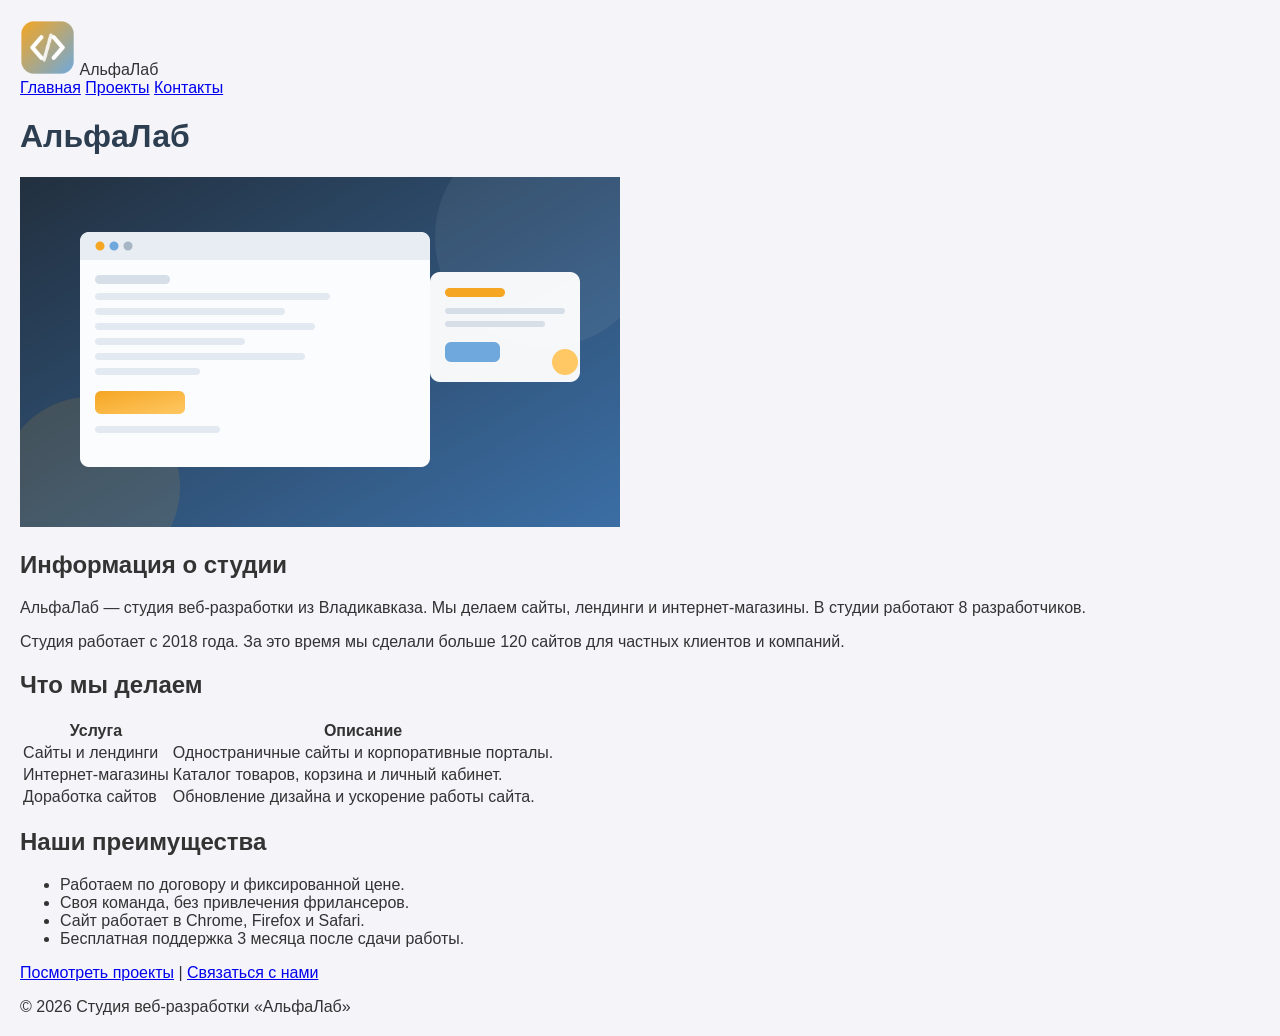
<file: index.html>
<!DOCTYPE html>
<html lang="ru">
<head>
    <meta charset="UTF-8">
    <meta name="viewport" content="width=device-width, initial-scale=1.0">
    <title>АльфаЛаб</title>
    <link rel="stylesheet" href="style.css">
</head>
<body>

<!-- Шапка: логотип (картинка) и название сайта -->
<div class="header">
    <img src="images/logo.png" alt="Логотип сайта" width="55" height="55">
    <span class="site-name">АльфаЛаб</span>
    <div class="nav">
        <a href="index.html">Главная</a>
        <a href="project.html">Проекты</a>
        <a href="contact.html">Контакты</a>
    </div>
</div>

<!-- Название сайта -->
<h1>АльфаЛаб</h1>

<!-- Картинка -->
<img src="images/hero.png" alt="Работа над сайтом" width="600">

<!-- Информация о сайте -->
<h2>Информация о студии</h2>
<p>
    АльфаЛаб — студия веб-разработки из Владикавказа. Мы делаем сайты,
    лендинги и интернет-магазины. В студии работают 8 разработчиков.
</p>
<p>
    Студия работает с 2018 года. За это время мы сделали больше 120
    сайтов для частных клиентов и компаний.
</p>

<h2>Что мы делаем</h2>
<table>
    <tr>
        <th>Услуга</th>
        <th>Описание</th>
    </tr>
    <tr>
        <td>Сайты и лендинги</td>
        <td>Одностраничные сайты и корпоративные порталы.</td>
    </tr>
    <tr>
        <td>Интернет-магазины</td>
        <td>Каталог товаров, корзина и личный кабинет.</td>
    </tr>
    <tr>
        <td>Доработка сайтов</td>
        <td>Обновление дизайна и ускорение работы сайта.</td>
    </tr>
</table>

<h2>Наши преимущества</h2>
<ul>
    <li>Работаем по договору и фиксированной цене.</li>
    <li>Своя команда, без привлечения фрилансеров.</li>
    <li>Сайт работает в Chrome, Firefox и Safari.</li>
    <li>Бесплатная поддержка 3 месяца после сдачи работы.</li>
</ul>

<p>
    <a href="project.html">Посмотреть проекты</a> |
    <a href="contact.html">Связаться с нами</a>
</p>

<div class="footer">
    © 2026 Студия веб-разработки «АльфаЛаб»
</div>

</body>
</html>
</file>
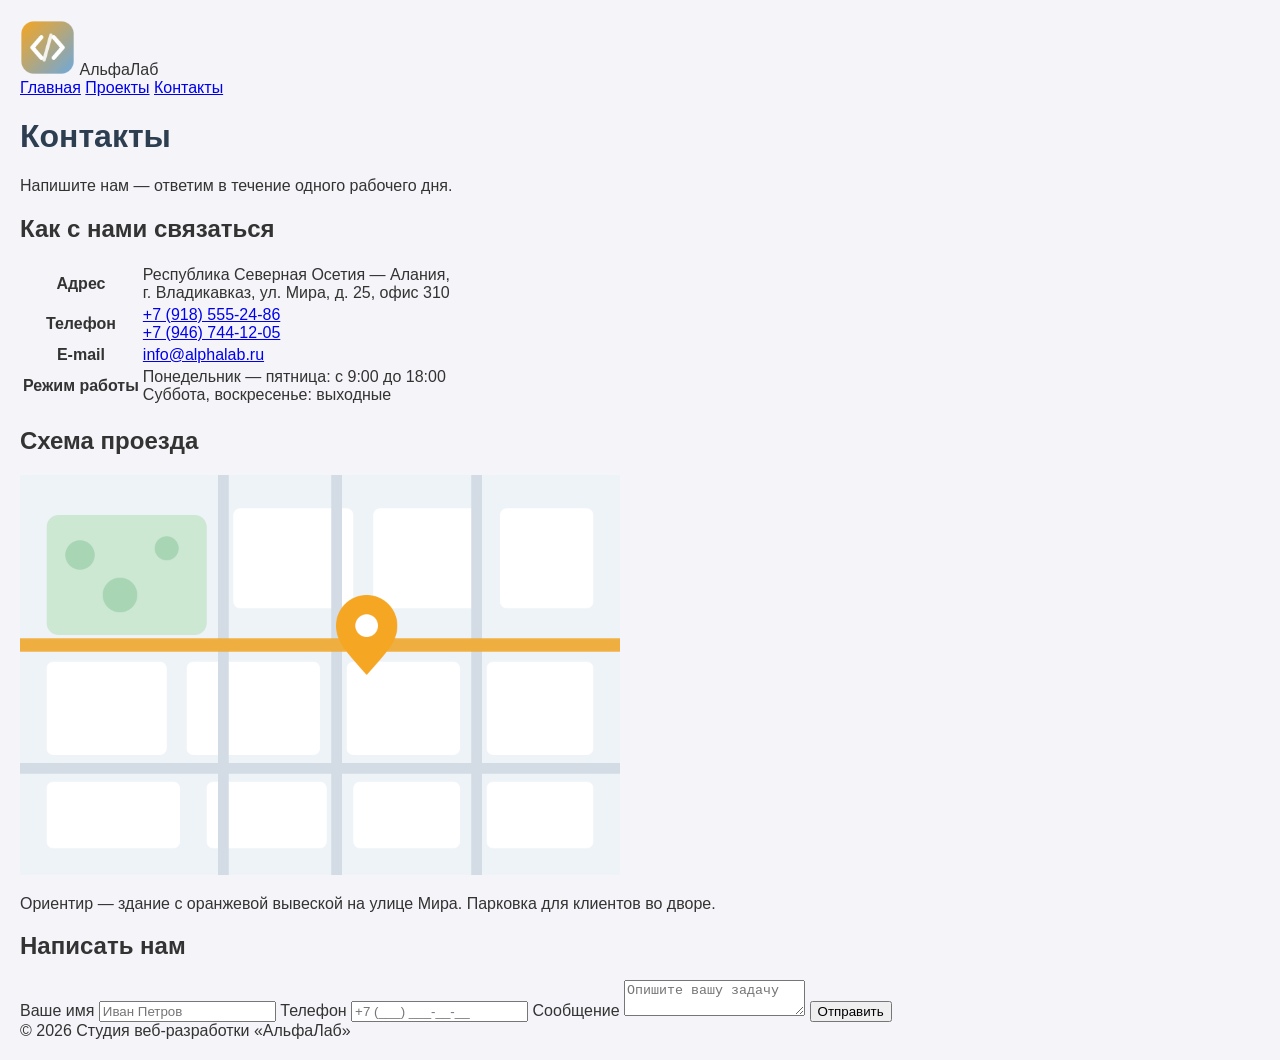
<file: contact.html>
<!DOCTYPE html>
<html lang="ru">
<head>
    <meta charset="UTF-8">
    <meta name="viewport" content="width=device-width, initial-scale=1.0">
    <title>Контакты — АльфаЛаб</title>
    <link rel="stylesheet" href="style.css">
</head>
<body>

<div class="header">
    <img src="images/logo.png" alt="Логотип сайта" width="55" height="55">
    <span class="site-name">АльфаЛаб</span>
    <div class="nav">
        <a href="index.html">Главная</a>
        <a href="project.html">Проекты</a>
        <a href="contact.html">Контакты</a>
    </div>
</div>

<h1>Контакты</h1>
<p>Напишите нам — ответим в течение одного рабочего дня.</p>

<!-- Адрес, телефон и другие контакты -->
<h2>Как с нами связаться</h2>
<table>
    <tr>
        <th>Адрес</th>
        <td>
            Республика Северная Осетия — Алания,<br>
            г. Владикавказ, ул. Мира, д. 25, офис 310
        </td>
    </tr>
    <tr>
        <th>Телефон</th>
        <td>
            <a href="tel:+79185552486">+7 (918) 555-24-86</a><br>
            <a href="tel:+79467441205">+7 (946) 744-12-05</a>
        </td>
    </tr>
    <tr>
        <th>E-mail</th>
        <td><a href="mailto:info@alphalab.ru">info@alphalab.ru</a></td>
    </tr>
    <tr>
        <th>Режим работы</th>
        <td>
            Понедельник — пятница: с 9:00 до 18:00<br>
            Суббота, воскресенье: выходные
        </td>
    </tr>
</table>

<!-- Схема проезда -->
<h2>Схема проезда</h2>
<div class="map">
    <img src="images/map.png" alt="Схема проезда к офису" width="600">
</div>
<p>Ориентир — здание с оранжевой вывеской на улице Мира. Парковка для клиентов во дворе.</p>

<!-- Форма обратной связи -->
<h2>Написать нам</h2>
<form action="#" method="post">
    <label for="name">Ваше имя</label>
    <input type="text" id="name" name="name" placeholder="Иван Петров">

    <label for="phone">Телефон</label>
    <input type="tel" id="phone" name="phone" placeholder="+7 (___) ___-__-__">

    <label for="message">Сообщение</label>
    <textarea id="message" name="message" placeholder="Опишите вашу задачу"></textarea>

    <button class="button" type="submit">Отправить</button>
</form>

<div class="footer">
    © 2026 Студия веб-разработки «АльфаЛаб»
</div>

</body>
</html>
</file>
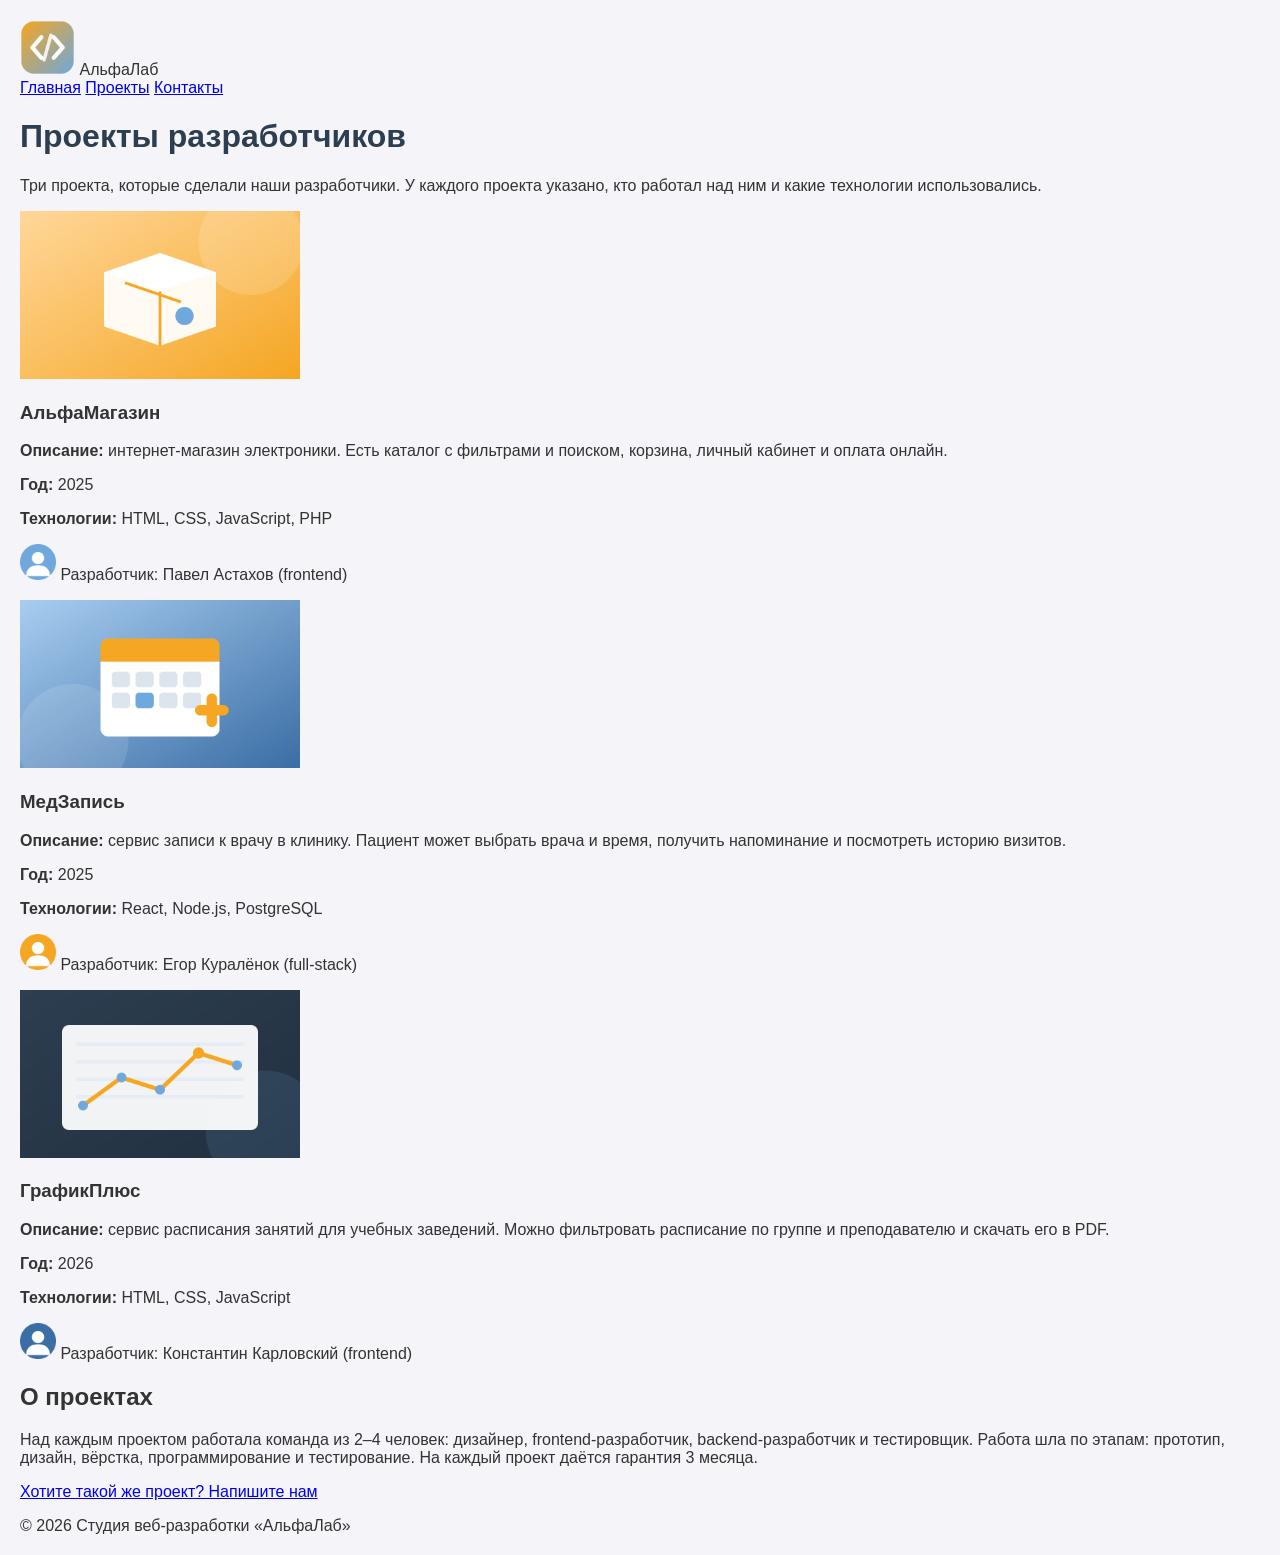
<file: project.html>
<!DOCTYPE html>
<html lang="ru">
<head>
    <meta charset="UTF-8">
    <meta name="viewport" content="width=device-width, initial-scale=1.0">
    <title>Проекты — АльфаЛаб</title>
    <link rel="stylesheet" href="style.css">
</head>
<body>

<div class="header">
    <img src="images/logo.png" alt="Логотип сайта" width="55" height="55">
    <span class="site-name">АльфаЛаб</span>
    <div class="nav">
        <a href="index.html">Главная</a>
        <a href="project.html">Проекты</a>
        <a href="contact.html">Контакты</a>
    </div>
</div>

<h1>Проекты разработчиков</h1>
<p>Три проекта, которые сделали наши разработчики. У каждого проекта указано, кто работал над ним и какие технологии использовались.</p>

<!-- Проект 1 -->
<div class="project">
    <img src="images/project1.png" alt="Проект АльфаМагазин" width="280">
    <h3>АльфаМагазин</h3>
    <p><strong>Описание:</strong> интернет-магазин электроники. Есть каталог с фильтрами и поиском, корзина, личный кабинет и оплата онлайн.</p>
    <p><strong>Год:</strong> 2025</p>
    <p class="tech"><strong>Технологии:</strong> HTML, CSS, JavaScript, PHP</p>
    <p class="author"><img src="images/dev1.png" alt="Павел Астахов" width="36" height="36">
        Разработчик: Павел Астахов (frontend)</p>
    <div class="clear"></div>
</div>

<!-- Проект 2 -->
<div class="project">
    <img src="images/project2.png" alt="Проект МедЗапись" width="280">
    <h3>МедЗапись</h3>
    <p><strong>Описание:</strong> сервис записи к врачу в клинику. Пациент может выбрать врача и время, получить напоминание и посмотреть историю визитов.</p>
    <p><strong>Год:</strong> 2025</p>
    <p class="tech"><strong>Технологии:</strong> React, Node.js, PostgreSQL</p>
    <p class="author"><img src="images/dev2.png" alt="Егор Куралёнок" width="36" height="36">
        Разработчик: Егор Куралёнок (full-stack)</p>
    <div class="clear"></div>
</div>

<!-- Проект 3 -->
<div class="project">
    <img src="images/project3.png" alt="Проект ГрафикПлюс" width="280">
    <h3>ГрафикПлюс</h3>
    <p><strong>Описание:</strong> сервис расписания занятий для учебных заведений. Можно фильтровать расписание по группе и преподавателю и скачать его в PDF.</p>
    <p><strong>Год:</strong> 2026</p>
    <p class="tech"><strong>Технологии:</strong> HTML, CSS, JavaScript</p>
    <p class="author"><img src="images/dev3.png" alt="Константин Карловский" width="36" height="36">
        Разработчик: Константин Карловский (frontend)</p>
    <div class="clear"></div>
</div>

<h2>О проектах</h2>
<p>
    Над каждым проектом работала команда из 2–4 человек: дизайнер,
    frontend-разработчик, backend-разработчик и тестировщик. Работа шла
    по этапам: прототип, дизайн, вёрстка, программирование и тестирование.
    На каждый проект даётся гарантия 3 месяца.
</p>

<p><a href="contact.html">Хотите такой же проект? Напишите нам</a></p>

<div class="footer">
    © 2026 Студия веб-разработки «АльфаЛаб»
</div>

</body>
</html>
</file>
<file: style.css>
/* Стили для страницы price.html */
body {
    font-family: Arial, sans-serif;
    background-color: #f4f4f9;
    margin: 0;
    padding: 20px;
    color: #333;
}

header {
    text-align: center;
    margin-bottom: 30px;
}

h1 {
    color: #2c3e50;
}

.merch-container {
    display: flex;
    flex-wrap: wrap;
    gap: 20px;
    justify-content: center;
}

.merch-card {
    background: #ffffff;
    border: 1px solid #e0e0e0;
    border-radius: 12px;
    padding: 16px;
    width: 260px;
    box-shadow: 0 4px 6px rgba(0, 0, 0, 0.05);
    text-align: center;
    transition: transform 0.2s ease;
}

.merch-card:hover {
    transform: translateY(-5px);
}

.merch-card img {
    width: 100%;
    height: 200px;
    object-fit: cover;
    border-radius: 8px;
    background-color: #eee;
}

.merch-card h3 {
    margin: 12px 0 8px;
    font-size: 1.2rem;
}

.merch-card .description {
    font-size: 0.9rem;
    color: #666;
    margin-bottom: 12px;
}

.merch-card .price {
    font-size: 1.1rem;
    font-weight: bold;
    color: #e74c3c;
}
</file>
